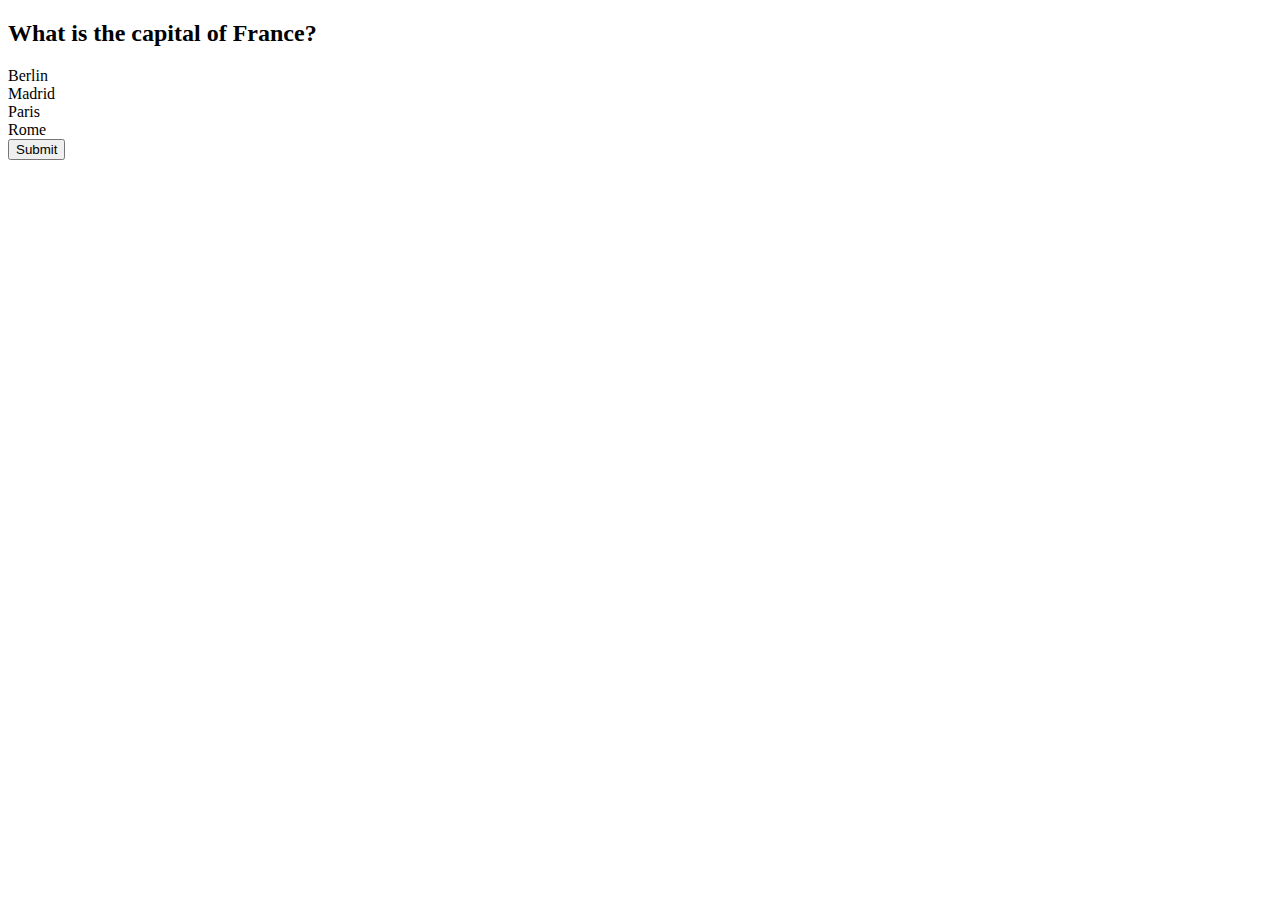
<file: index.html>
<!DOCTYPE html>
<html lang="en">
  <head>
    <meta charset="UTF-8" />
    <meta name="viewport" content="width=device-width, initial-scale=1.0" />
    <title>Simple Quiz</title>
  </head>
  <body>
    <div class="quiz-container">
      <h2>What is the capital of France?</h2>

      <!-- Options -->
      <div class="answer-option" onclick="checkAnswer('Berlin')">Berlin</div>
      <div class="answer-option" onclick="checkAnswer('Madrid')">Madrid</div>
      <div class="answer-option" onclick="checkAnswer('Paris')">Paris</div>
      <div class="answer-option" onclick="checkAnswer('Rome')">Rome</div>

      <!-- Submit Button -->
      <button id="submit-btn" onclick="showResult()">Submit</button>

      <!-- Result -->
      <div id="result"></div>
    </div>

    <script>
      let selectedAnswer = "";

      // Function to track selected answer
      function checkAnswer(answer) {
        selectedAnswer = answer;
        // Enable submit button after an answer is selected
        document.getElementById("submit-btn").disabled = false;
      }

      // Function to display result
      function showResult() {
        const correctAnswer = "Paris";
        const resultDiv = document.getElementById("result");

        if (selectedAnswer === correctAnswer) {
          resultDiv.innerHTML = "Correct! The capital of France is Paris.";
        } else {
          resultDiv.innerHTML = "Incorrect. Try again!";
        }

        resultDiv.style.display = "block";
        // Disable the submit button after answering
        document.getElementById("submit-btn").disabled = true;
      }
    </script>
  </body>
</html>
</file>
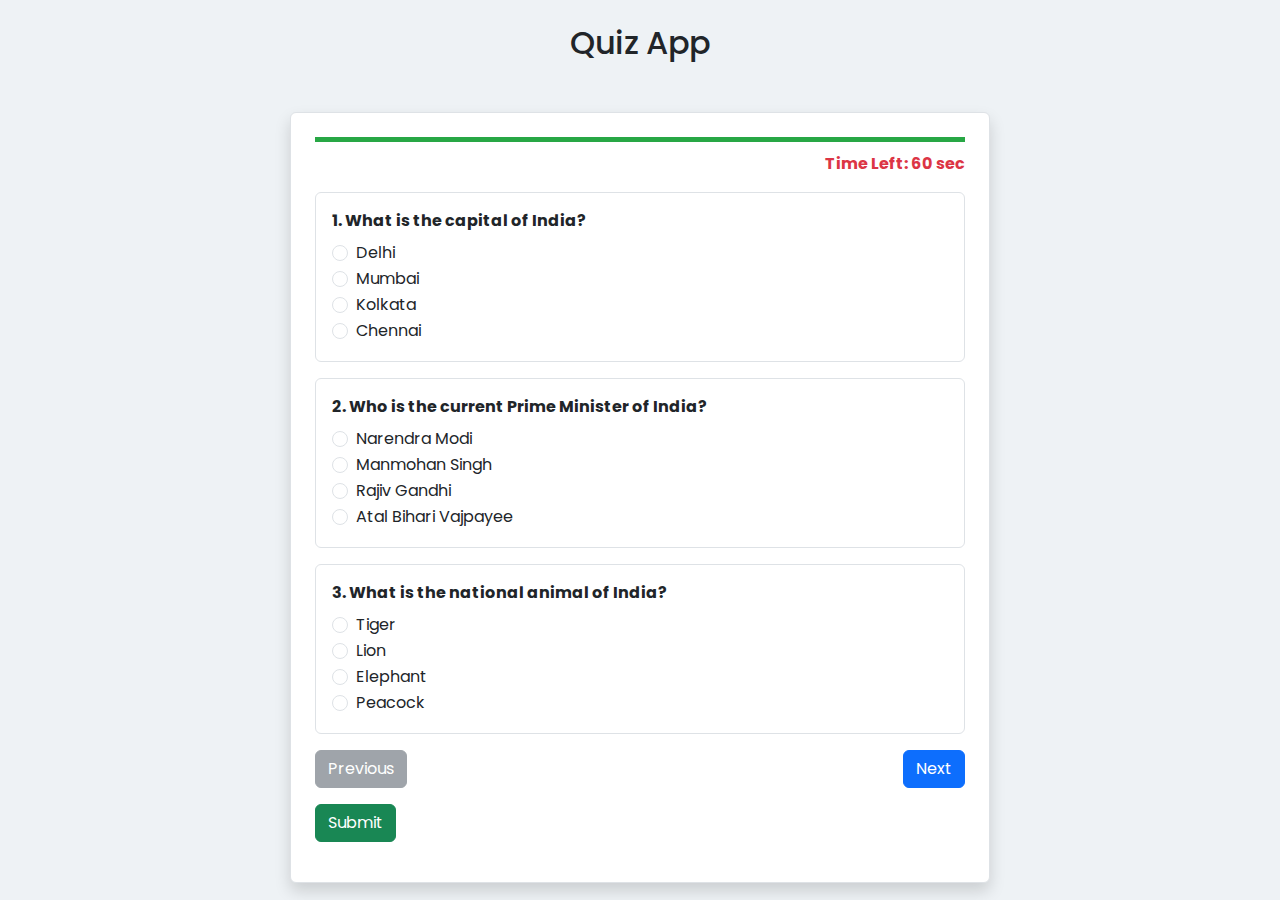
<file: Quiz App/index.html>
<!DOCTYPE html>
<html lang="en">
  <head>
    <meta charset="UTF-8" />
    <meta name="viewport" content="width=device-width, initial-scale=1.0" />
    <title>Quiz App</title>
    <link
      rel="stylesheet"
      href="https://cdn.jsdelivr.net/npm/bootstrap@5.3.0/dist/css/bootstrap.min.css"
    />
    <link
      href="https://fonts.googleapis.com/css2?family=Poppins:wght@300;400;600&display=swap"
      rel="stylesheet"
    />
    <style>
      body {
        font-family: "Poppins", sans-serif;
        background-color: #eef2f5;
      }
      .quiz-container {
        max-width: 700px;
        background: white;
        padding: 30px;
        border-radius: 12px;
        box-shadow: 0 6px 12px rgba(0, 0, 0, 0.15);
        margin: auto;
        margin-top: 50px;
      }
      #time-bar-container {
        width: 100%;
        height: 5px;
        background: #ddd;
        margin-bottom: 10px;
      }
      #time-bar {
        width: 100%;
        height: 5px;
        background: #28a745;
        transition: width 1s linear;
      }
    </style>
  </head>
  <body>
    <div class="container">
      <h2 class="text-center my-4">Quiz App</h2>
      <div class="quiz-container border p-4 rounded shadow">
        <div id="time-bar-container">
          <div id="time-bar"></div>
        </div>
        <div id="timer" class="text-end text-danger fw-bold mb-3">
          Time Left: <span id="time">60</span> sec
        </div>
        <form id="quizForm">
          <div id="question-container"></div>
          <div class="d-flex justify-content-between mt-3">
            <button
              type="button"
              id="prevBtn"
              class="btn btn-secondary"
              disabled
            >
              Previous
            </button>
            <button type="button" id="nextBtn" class="btn btn-primary">
              Next
            </button>
          </div>
          <button
            type="submit"
            id="submitBtn"
            class="btn btn-success btn-submit mt-3"
          >
            Submit
          </button>
        </form>
        <div id="result" class="mt-3 text-center"></div>
      </div>
    </div>
    <script>
      const questions = [
        {
          question: "What is the capital of India?",
          options: ["Delhi", "Mumbai", "Kolkata", "Chennai"],
          answer: "Delhi",
        },
        {
          question: "Who is the current Prime Minister of India?",
          options: [
            "Narendra Modi",
            "Manmohan Singh",
            "Rajiv Gandhi",
            "Atal Bihari Vajpayee",
          ],
          answer: "Narendra Modi",
        },
        {
          question: "What is the national animal of India?",
          options: ["Tiger", "Lion", "Elephant", "Peacock"],
          answer: "Tiger",
        },
        {
          question: "Who is known as the Father of the Nation in India?",
          options: [
            "Mahatma Gandhi",
            "Jawaharlal Nehru",
            "Subhas Chandra Bose",
            "Sardar Patel",
          ],
          answer: "Mahatma Gandhi",
        },
        {
          question: "Which is the longest river in India?",
          options: ["Ganga", "Yamuna", "Godavari", "Brahmaputra"],
          answer: "Ganga",
        },
        {
          question: "When did India gain independence?",
          options: ["1942", "1947", "1950", "1960"],
          answer: "1947",
        },
        {
          question: "Which is the largest state in India by area?",
          options: [
            "Madhya Pradesh",
            "Rajasthan",
            "Uttar Pradesh",
            "Maharashtra",
          ],
          answer: "Rajasthan",
        },
        {
          question: "What is the official language of India?",
          options: ["Hindi", "English", "Tamil", "Bengali"],
          answer: "Hindi",
        },
        {
          question: "Which city is known as the Silicon Valley of India?",
          options: ["Bangalore", "Hyderabad", "Chennai", "Mumbai"],
          answer: "Bangalore",
        },
        {
          question: "Who was the first woman Prime Minister of India?",
          options: [
            "Indira Gandhi",
            "Sonia Gandhi",
            "Pratibha Patil",
            "Sarojini Naidu",
          ],
          answer: "Indira Gandhi",
        },
      ];

      let currentPage = 0;
      const questionsPerPage = 3;
      let timeLeft = 60;
      let userAnswers = new Array(questions.length).fill(null);
      let timerInterval;

      function startTimer() {
        timerInterval = setInterval(() => {
          if (timeLeft > 0) {
            timeLeft--;
            document.getElementById("time").textContent = timeLeft;
            document.getElementById("time-bar").style.width =
              (timeLeft / 60) * 100 + "%";
          } else {
            clearInterval(timerInterval); // Stop the timer when it reaches 0
          }
        }, 1000);
      }

      function displayQuestions() {
        const container = document.getElementById("question-container");
        container.innerHTML = "";
        const start = currentPage * questionsPerPage;
        const end = start + questionsPerPage;
        const paginatedQuestions = questions.slice(start, end);
        paginatedQuestions.forEach((q, index) => {
          container.innerHTML += `
                    <div class="mb-3 p-3 border rounded">
                        <label class="form-label fw-bold">${
                          start + index + 1
                        }. ${q.question}</label>
                        ${q.options
                          .map(
                            (option) => `
                            <div class="form-check">
                                <input class="form-check-input" type="radio" name="q${
                                  start + index
                                }" value="${option}" ${
                              userAnswers[start + index] === option
                                ? "checked"
                                : ""
                            }>
                                <label class="form-check-label">${option}</label>
                            </div>
                        `
                          )
                          .join("")}
                    </div>
                `;
        });
        document.getElementById("prevBtn").disabled = currentPage === 0;
        document.getElementById("nextBtn").disabled =
          (currentPage + 1) * questionsPerPage >= questions.length;
      }

      document.getElementById("nextBtn").addEventListener("click", () => {
        document
          .querySelectorAll("input[type=radio]:checked")
          .forEach((input) => {
            let index = parseInt(input.name.substring(1));
            userAnswers[index] = input.value;
          });
        currentPage++;
        displayQuestions();
      });

      // Added functionality to handle the previous button
      document.getElementById("prevBtn").addEventListener("click", () => {
        document
          .querySelectorAll("input[type=radio]:checked")
          .forEach((input) => {
            let index = parseInt(input.name.substring(1));
            userAnswers[index] = input.value;
          });
        currentPage--;
        displayQuestions();
      });

      document.getElementById("quizForm").addEventListener("submit", (e) => {
        e.preventDefault();
        document
          .querySelectorAll("input[type=radio]:checked")
          .forEach((input) => {
            let index = parseInt(input.name.substring(1));
            userAnswers[index] = input.value;
          });
        let score = userAnswers.filter(
          (ans, idx) => ans === questions[idx].answer
        ).length;
        document.getElementById(
          "result"
        ).innerHTML = `<h3>Your Score: ${score}/${questions.length}</h3>`;
        clearInterval(timerInterval); // Stop the timer on quiz submit
      });

      displayQuestions();
      startTimer();
    </script>
  </body>
</html>
</file>
